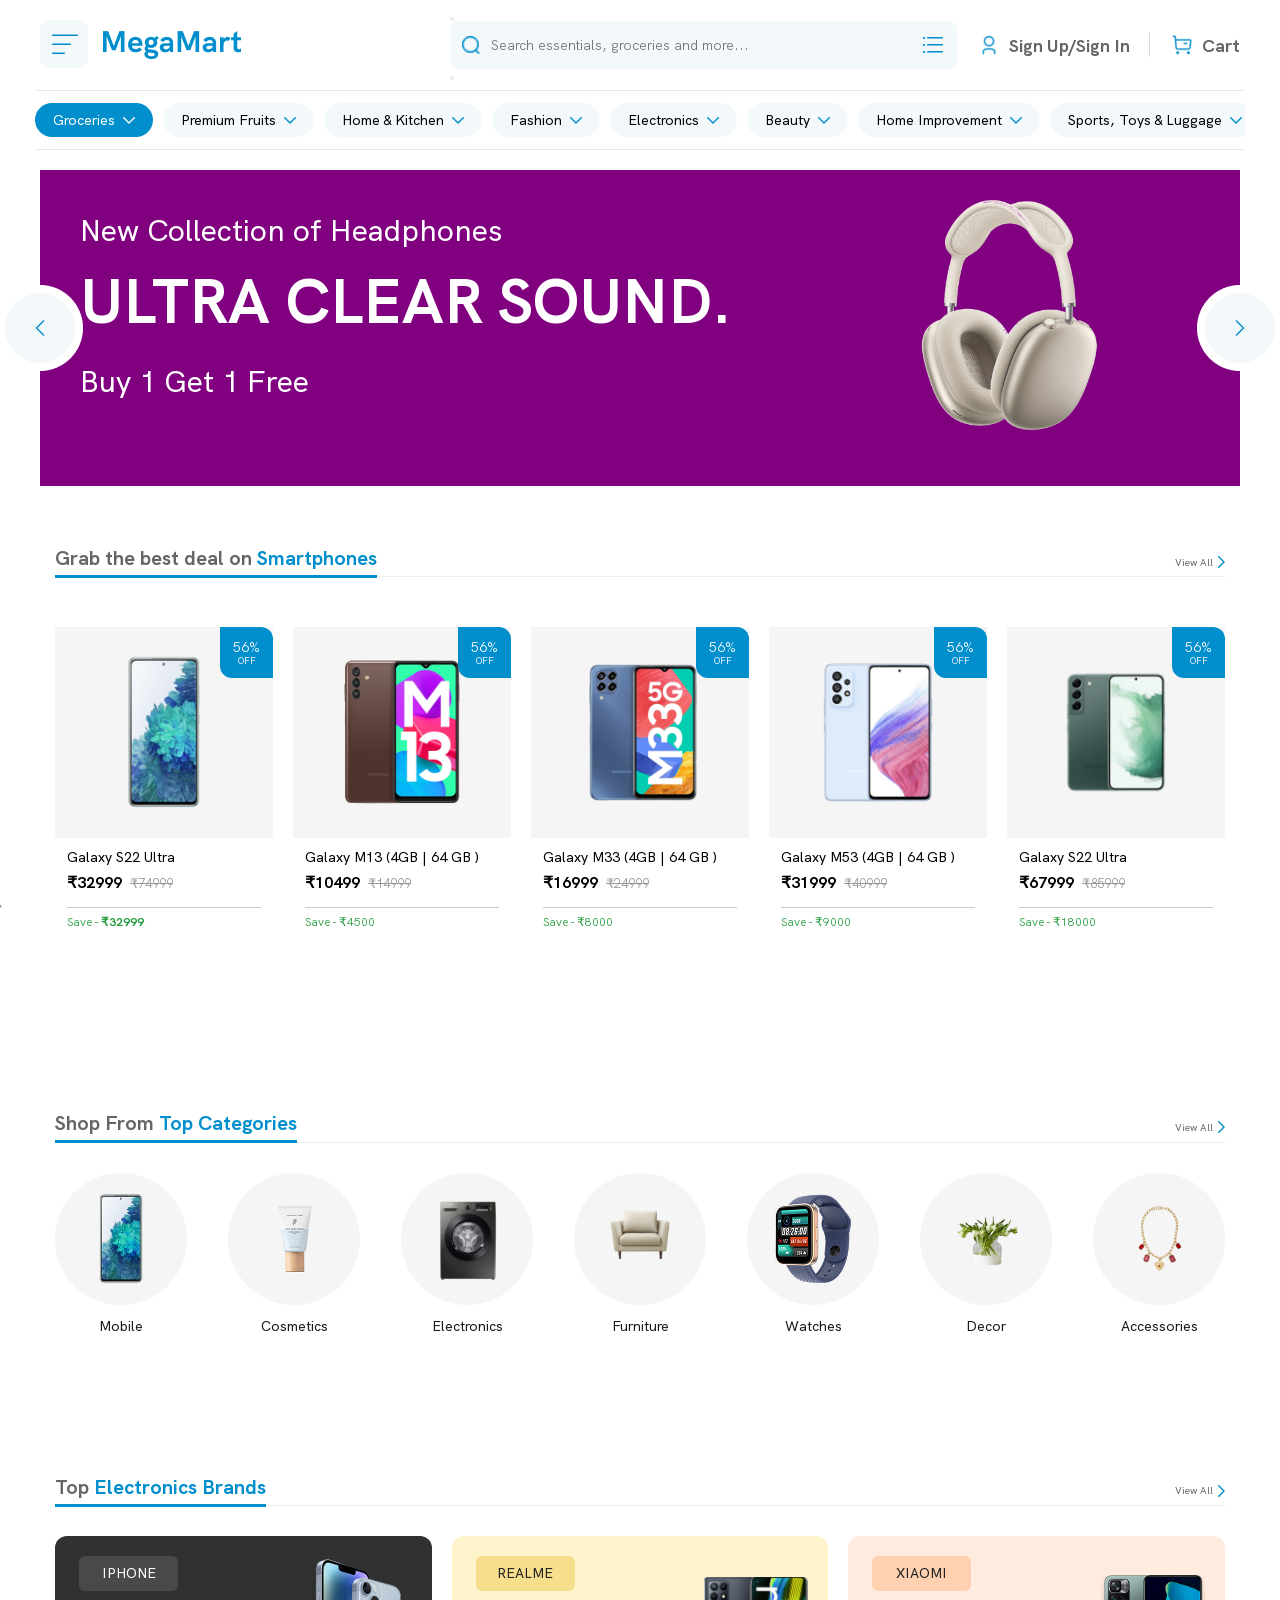
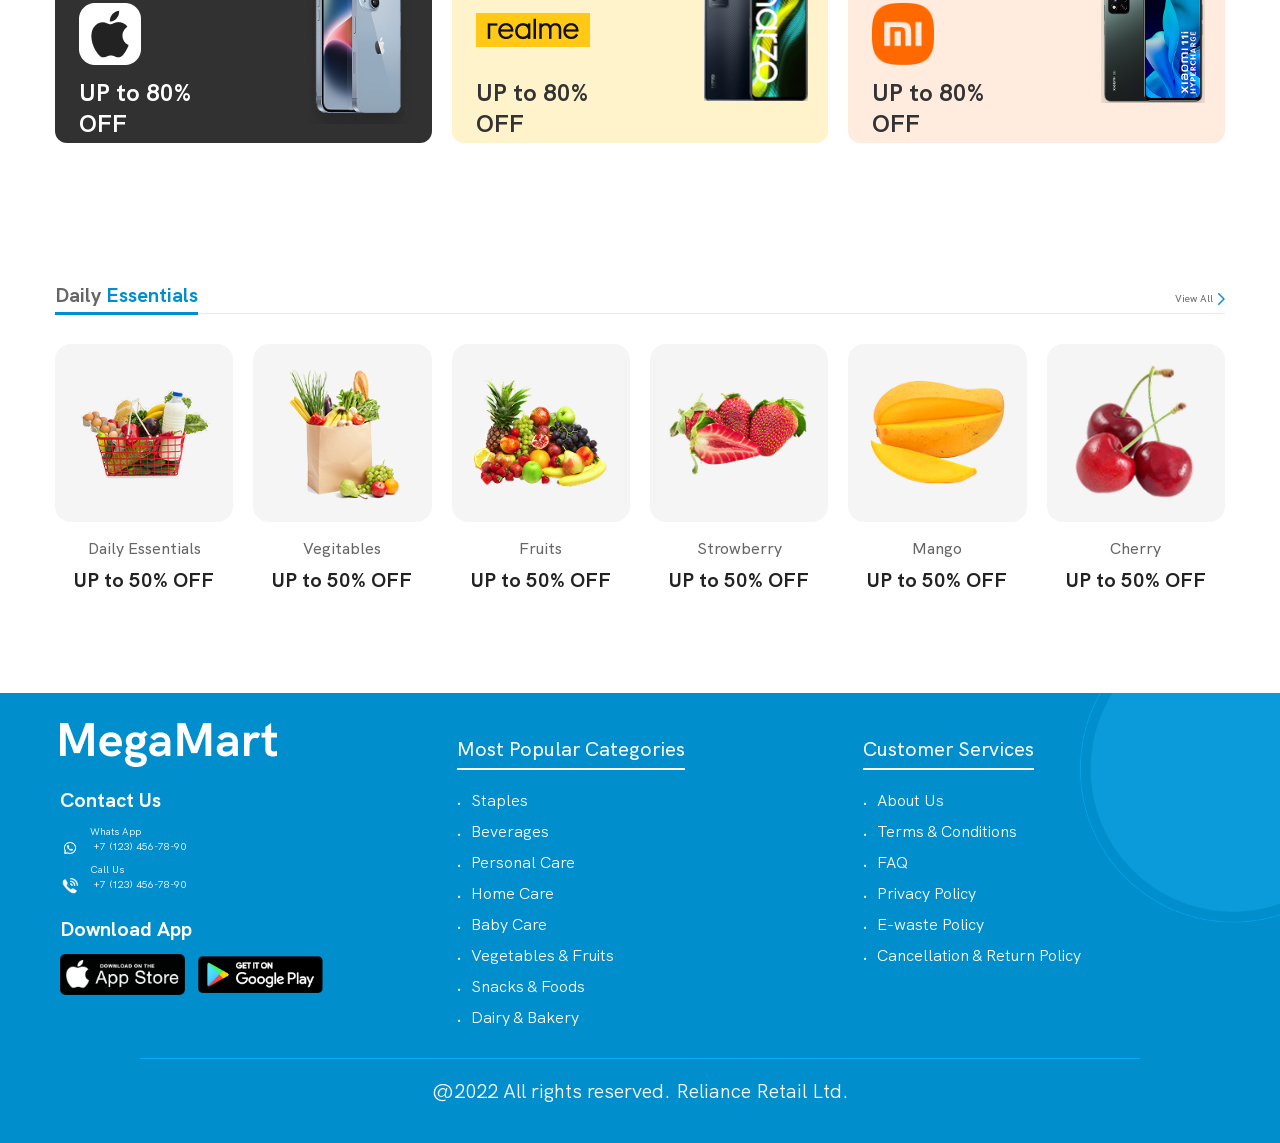
<file: index.html>
<!DOCTYPE html>
<html lang="ru">
<head>
    <meta charset="UTF-8">
    <meta name="viewport" content="width=device-width, initial-scale=1.0">
    <title>MegaMart</title>
      
    <link rel="stylesheet" href="styles/style.css">
    <link rel="stylesheet" href="styles/fonts.css">
    <link rel="stylesheet" href="styles/style_banner.css">
    <link rel="stylesheet" href="styles/style_product.css">
    <link rel="stylesheet" href="styles/style_footer.css">
    <link rel="stylesheet" href="styles/style_category.css">
    <link rel="stylesheet" href="styles/style_brands.css">
    <link rel="stylesheet" href="styles/style_essentials.css">
    <link rel="stylesheet" href="styles/style_modal_window.css">
</head>
<body id="top">
    <header class="header">
        <div class="header-inner">
            <div class="header-left">
                <button class="menu-btn">
                    <img src="images/Group.png" alt="Меню" class="icon-menu">
                </button>
                <img src="images/MegaMart.png" alt="MegaMart" class="logo">
            </div>
            <div class="right-block">
                <form class="search" action="/" method="get">
                    <button type="submit" class="search-btn">
                        <img src="images/Search.png" alt="Поиск" class="search-icon">
                    </button>
                    <input type="text" name="q" placeholder="Search essentials, groceries and more...">
                    <button type="button" class="list-btn">
                        <img src="images/list.png" alt="Список" class="list-icon">
                    </button>
                </form>
                <div class="user-links">
                    <a href="#" class="auth-btn">
                        <img src="images/ikona_SingUp.png" alt="Sign Up/Sign In" class="icon-user">
                        <span class="auth-text">Sign Up/Sign In</span>
                    </a>
                </div>
                <div class="cart">
                    <a href="#" class="cart-btn">
                        <img src="images/ikona_Cart.png" alt="Корзина" class="icon-cart">
                        <span class="cart-text">Cart</span>
                    </a>
                </div>
            </div>
        </div>
    </header>
    <main>
        <div class="category-menu-wrapper">
        <div class="category-menu-top-line"></div>
        <div class="category-menu-scroll">
            <div class="category-menu">
                <div class="menu-item active">
                    <span class="menu-text">Groceries</span>
                    <span class="menu-arrow">
                        <img src="images/s.png" alt="arrow" class="arrow-icon">
                    </span>
                </div>
                <a href="#top" class="menu-item" style="text-decoration: none; color: inherit; display: flex; align-items: center; justify-content: space-between;">
                    <span class="menu-text">Premium Fruits</span>
                    <span class="menu-arrow">
                        <img src="images/ss.png" alt="arrow" class="arrow-icon">
                    </span>
                </a>
                <a href="#top" class="menu-item" style="text-decoration: none; color: inherit; display: flex; align-items: center; justify-content: space-between;">
                    <span class="menu-text">Home & Kitchen</span>
                    <span class="menu-arrow">
                        <img src="images/ss.png" alt="arrow" class="arrow-icon">
                    </span>
                </a>

                <a href="#top" class="menu-item" style="text-decoration: none; color: inherit; display: flex; align-items: center; justify-content: space-between;">
                    <span class="menu-text">Fashion</span>
                    <span class="menu-arrow">
                        <img src="images/ss.png" alt="arrow" class="arrow-icon">
                    </span>
                </a>

                <a href="#top" class="menu-item" style="text-decoration: none; color: inherit; display: flex; align-items: center; justify-content: space-between;">
                    <span class="menu-text">Electronics</span>
                    <span class="menu-arrow">
                        <img src="images/ss.png" alt="arrow" class="arrow-icon">
                    </span>
                </a>

                <a href="#top" class="menu-item" style="text-decoration: none; color: inherit; display: flex; align-items: center; justify-content: space-between;">
                    <span class="menu-text">Beauty</span>
                    <span class="menu-arrow">
                        <img src="images/ss.png" alt="arrow" class="arrow-icon">
                    </span>
                </a>

                <a href="#top" class="menu-item" style="text-decoration: none; color: inherit; display: flex; align-items: center; justify-content: space-between;">
                    <span class="menu-text">Home Improvement</span>
                    <span class="menu-arrow">
                        <img src="images/ss.png" alt="arrow" class="arrow-icon">
                    </span>
                </a>

                <a href="#top" class="menu-item" style="text-decoration: none; color: inherit; display: flex; align-items: center; justify-content: space-between;">
                    <span class="menu-text">Sports, Toys & Luggage</span>
                    <span class="menu-arrow">
                        <img src="images/ss.png" alt="arrow" class="arrow-icon">
                    </span>
                </a>
            </div>
        </div>
        <div class="category-menu-line"></div>
        
    <!-- 2. Баннеры / реклама товаров -->
        <section class="banner-slider has-header-offset">
            <div class="slide active slide-1">
                <a href="#top" class="slide-content" style="text-decoration: none; color: inherit; display: flex;">
                    <div class="slide-text">
                        <h2>New Collection of Headphones</h2>
                        <p>ULTRA CLEAR SOUND.</p>
                        <p>Buy 1 Get 1 Free</p>
                    </div>
                    <div class="slide-image">
                        <img src="images/1111.png" alt="Изображение часов">
                    </div>
                </a>
            </div>

            <div class="slide slide-2">
               <a href="#top" class="slide-content" style="text-decoration: none; color: inherit; display: flex;">
                    <div class="slide-text">
                        <h2>Best Deal Online on smart watches</h2>
                        <p>SMART WEARABLE.</p>
                        <p>UP to 50% OFF</p>             
                    </div>
                    <div class="slide-image">
                        <img src="images/banner_1.png" alt="Изображение наушников">
                    </div>
                </a>
            </div>

            <button class="prev-btn">
                <img src="images/Group_21.png" alt="Предыдущий слайд">
            </button>
            <button class="next-btn">
                <img src="images/Group_22.png" alt="Следующий слайд">
            </button>
            <script src="js/slider.js"></script>
        </section>

            <!-- 3. Товары -->
        <section class="products-wrapper">
            <div class="products-header">
            <div class="header-title-wrapper">
                <h2>
                    Grab the best deal on 
                    <span class="highlight">Smartphones</span>
                </h2>
                <div class="title-underline"></div>
            </div>
            <a href="#" class="view-all-btn">
                View All <span class="arrow"><img src="images/r.png" alt="arrow"></span>
            </a>
        </div>
        <div class="full-width-line"></div>

        
            <div class="products-slider">
                <div class="products-slider__wrapper">
            
                    <div class="product-card">
                        <div class="card-media">
                            <div class="discount-badge">
                                <span class="percent">56%</span>
                                <span class="off-text">OFF</span>
                            </div>
                            <img src="images/image_3.svg" alt="Galaxy S22 Ultra" class="product-image">
                        </div>
                        <div class="card-info"> 
                            <a href="#top" class="product-title" style="text-decoration: none; color: inherit;">Galaxy S22 Ultra</a>
                            <div class="price-row">
                                <span class="current-price">₹32999</span>
                                <span class="old-price">₹74999</span>
                            </div>
                            <div class="divider"></div>
                            <div class="savings">Save - <span class="save-amount">₹32999</span></div>
                        </div>
                    </div>

            
                    <div class="product-card">
                        <div class="card-media">
                            <div class="discount-badge">
                                <span class="percent">56%</span>
                                <span class="off-text">OFF</span>
                            </div>
                            <img src="images/image_4.svg" alt="Galaxy M13 (4GB | 64 GB )" class="product-image">
                        </div>
                        <div class="card-info">
                            <a href="#top" class="product-title" style="text-decoration: none; color: inherit;">Galaxy M13 (4GB | 64 GB )</a>
                            <div class="price-row">
                                <span class="current-price">₹10499</span>
                                <span class="old-price">₹14999</span>
                            </div>
                            <div class="divider"></div>
                            <div class="savings">Save - ₹4500</div>
                        </div>
                    </div>

                
                    <div class="product-card">
                        <div class="card-media">
                            <div class="discount-badge">
                                <span class="percent">56%</span>
                                <span class="off-text">OFF</span>
                            </div>
                            <img src="images/image_5.svg" alt="Galaxy M33 (4GB | 64 GB )" class="product-image">
                        </div>
                        <div class="card-info">
                            <a href="#top" class="product-title" style="text-decoration: none; color: inherit;">Galaxy M33 (4GB | 64 GB )</a>
                            <div class="price-row">
                                <span class="current-price">₹16999</span>
                                <span class="old-price">₹24999</span>
                            </div>
                            <div class="divider"></div>
                            <div class="savings">Save - ₹8000</div>
                        </div>
                    </div>

            
                    <div class="product-card">
                        <div class="card-media">
                            <div class="discount-badge">
                                <span class="percent">56%</span>
                                <span class="off-text">OFF</span>
                            </div>
                            <img src="images/image_6.svg" alt="Galaxy M53 (4GB | 64 GB )" class="product-image">
                        </div>
                        <div class="card-info">
                            <a href="#top" class="product-title" style="text-decoration: none; color: inherit;">Galaxy M53 (4GB | 64 GB )</a>
                            <div class="price-row">
                                <span class="current-price">₹31999</span>
                                <span class="old-price">₹40999</span>
                            </div>
                            <div class="divider"></div>
                            <div class="savings">Save - ₹9000</div>
                        </div>
                    </div>

            
                    <div class="product-card">
                        <div class="card-media">
                            <div class="discount-badge">
                                <span class="percent">56%</span>
                                <span class="off-text">OFF</span>
                            </div>
                            <img src="images/image_7.svg" alt="Galaxy S22 Ultra" class="product-image">
                        </div>
                        <div class="card-info">
                            <a href="#top" class="product-title" style="text-decoration: none; color: inherit;">Galaxy S22 Ultra</a>
                            <div class="price-row">
                                <span class="current-price">₹67999</span>
                                <span class="old-price">₹85999</span>
                            </div>
                            <div class="divider"></div>
                            <div class="savings">Save - ₹18000</div>
                        </div>
                    </div>                   
                </div>
                <button class="slider-btn product_clider_prev-btn">❮</button>
                <button class="slider-btn product_clider_next-btn">❯</button>
            </div>
        </section>
    
        <script src="js/Product_card.js"></script>
        <!-- 4. Категории -->
        <section class="categories-wrapper">
            <div class="categories-header">
                <div class="header-title-wrapper">  
                    <h2>
                        Shop From 
                        <span class="highlight">Top Categories</span>
                    </h2>
                    <div class="title-underline"></div>
                </div>
                <a href="#" class="view-all-btn">
                    View All <span class="arrow"><img src="images/r.png" alt="arrow"></span>
                </a>
            </div>
            <div class="full-width-line"></div>

        
            <div class="categories-grid">
            
                <a href="#top" class="category-card" style="text-decoration: none; color: inherit; display: block;">
                    <div class="category-circle">
                        <img src="images/mobile.png" alt="Mobile" class="category-image">
                    </div>
                    <p class="category-name">Mobile</p>
                </a>
            
                <a href="#top" class="category-card" style="text-decoration: none; color: inherit; display: block;">
                    <div class="category-circle">
                        <img src="images/cosmetics.png" alt="Cosmetics" class="category-image">
                    </div>
                    <p class="category-name">Cosmetics</p>
                </a>

                <!-- Electronics -->
                <a href="#top" class="category-card" style="text-decoration: none; color: inherit; display: block;">
                    <div class="category-circle">
                        <img src="images/Electronics.png" alt="Electronics" class="category-image">
                    </div>
                    <p class="category-name">Electronics</p>
                </a>

                <!-- Furniture -->
                <a href="#top" class="category-card" style="text-decoration: none; color: inherit; display: block;">
                    <div class="category-circle">
                        <img src="images/Furniture.png" alt="Furniture" class="category-image">
                    </div>
                    <p class="category-name">Furniture</p>
                </a>

                <!-- Watches -->
                <a href="#top" class="category-card" style="text-decoration: none; color: inherit; display: block;">
                    <div class="category-circle">
                        <img src="images/watches.png" alt="Watches" class="category-image">
                    </div>
                    <p class="category-name">Watches</p>
                </a>

                <!-- Decor -->
                <a href="#top" class="category-card" style="text-decoration: none; color: inherit; display: block;">
                    <div class="category-circle">
                        <img src="images/Decor.png" alt="Decor" class="category-image">
                    </div>
                    <p class="category-name">Decor</p>
                </a>

                <!-- Accessories -->
                <a href="#top" class="category-card" style="text-decoration: none; color: inherit; display: block;">
                    <div class="category-circle">
                        <img src="images/Accessories.png" alt="Accessories" class="category-image">
                    </div>
                    <p class="category-name">Accessories</p>
                </a>
            </div>
        </section>    

        <section class="brands-wrapper">
            <div class="brands-header">
                <div class="header-title-wrapper">
                    <h2>
                        Top 
                        <span class="highlight">Electronics Brands</span>
                    </h2>
                </div>
                <a href="#" class="view-all-btn">
                    View All <span class="arrow"><img src="images/r.png" alt="arrow"></span>
                </a>
            </div>
            <div class="full-width-line"></div>

                <div class="brands-grid">
                    <!-- Баннер 1: IPHONE -->
                    <a href="#top" class="brand-card" data-brand="iphone" style="text-decoration: none; color: inherit; display: block;">
                        <div class="brand-card-inner">
                            <div class="brand-info">
                                <div class="brand-tag">IPHONE</div>
                                <img src="images/IPHONE_ICONA.png" alt="iPhone" class="brand-logo">
                                <p class="brand-offer">UP to 80% OFF</p>
                            </div>
                            <div class="brand-product">
                                <img src="images/IPHONE_BREND.png" alt="iPhone product" class="brand-product-img">
                            </div>
                        </div>
                    </a>

                    <a href="#top" class="brand-card" data-brand="realme" style="text-decoration: none; color: inherit; display: block;">
                        <div class="brand-card-inner">
                            <div class="brand-info">
                                <div class="brand-tag">REALME</div>
                                <img src="images/REALME_ICONA.png" alt="Realme" class="brand-logo">
                                <p class="brand-offer">UP to 80% OFF</p>
                            </div>
                            <div class="brand-product">
                                <img src="images/REALME_BREND.png" alt="Realme product" class="brand-product-img">
                            </div>
                        </div>
                    </a>

                    <!-- Баннер 3: XIAOMI -->
                    <a href="#top" class="brand-card" data-brand="xiaomi" style="text-decoration: none; color: inherit; display: block;">
                        <div class="brand-card-inner">
                            <div class="brand-info">
                                <div class="brand-tag">XIAOMI</div>
                                <img src="images/XIAOMI_ICONA.png" alt="Xiaomi" class="brand-logo">
                                <p class="brand-offer">UP to 80% OFF</p>
                            </div>
                            <div class="brand-product">
                                <img src="images/XIAOMI_BREND.png" alt="Xiaomi product" class="brand-product-img">
                            </div>
                        </div>
                    </a>
                </div>
        </section>
        <!-- 6. Daily Essentials -->
        <section class="essentials-wrapper">
            <div class="essentials-header">
                <div class="header-title-wrapper">
                    <h2>
                        Daily 
                        <span class="highlight">Essentials</span>
                    </h2>
                </div>
                <a href="#" class="view-all-btn">
                    View All <span class="arrow"><img src="images/r.png" alt="arrow"></span>
                </a>
            </div>
            <div class="full-width-line"></div>

            <div class="essentials-grid">
                <!-- Карточка 1 -->
                <a href="#top" class="essentials-card" style="text-decoration: none; color: inherit; display: block;">
                    <div class="essentials-square">
                        <img src="images/Daily_Essentials.png" alt="Daily Essentials" class="essentials-img">
                    </div>
                    <p class="essentials-title">Daily Essentials</p>
                    <p class="essentials-offer">UP to 50% OFF</p>
                </a>

                <!-- Карточка 2 -->
                <a href="#top" class="essentials-card" style="text-decoration: none; color: inherit; display: block;">
                    <div class="essentials-square">
                        <img src="images/Vegitables.png" alt="Vegitables" class="essentials-img">
                    </div>
                    <p class="essentials-title">Vegitables</p>
                    <p class="essentials-offer">UP to 50% OFF</p>
                </a>

                <!-- Карточка 3 -->
                <a href="#top" class="essentials-card" style="text-decoration: none; color: inherit; display: block;">
                    <div class="essentials-square">
                        <img src="images/Fruits.png" alt="Fruits" class="essentials-img">
                    </div>
                    <p class="essentials-title">Fruits</p>
                    <p class="essentials-offer">UP to 50% OFF</p>
                </a>

                <!-- Карточка 4 -->
                <a href="#top" class="essentials-card" style="text-decoration: none; color: inherit; display: block;">
                    <div class="essentials-square">
                        <img src="images/Strowberry.png" alt="Strowberry" class="essentials-img">
                    </div>
                    <p class="essentials-title">Strowberry</p>
                    <p class="essentials-offer">UP to 50% OFF</p>
                </a>

                <!-- Карточка 5 -->
                <a href="#top" class="essentials-card" style="text-decoration: none; color: inherit; display: block;">
                    <div class="essentials-square">
                        <img src="images/Mango.png" alt="Mango" class="essentials-img">
                    </div>
                    <p class="essentials-title">Mango</p>
                    <p class="essentials-offer">UP to 50% OFF</p>
                </a>

                <!-- Карточка 6 -->
                <a href="#top" class="essentials-card" style="text-decoration: none; color: inherit; display: block;">
                    <div class="essentials-square">
                        <img src="images/Cherry.png" alt="Cherry" class="essentials-img">
                    </div>
                    <p class="essentials-title">Cherry</p>
                    <p class="essentials-offer">UP to 50% OFF</p>
                </a>
            </div>
        </section>
    </main>
    
    <footer class="footer">
        <div class="footer-container">
            <div class="footer-column">
            <img src="images/MegaMart_f.png" alt="MegaMart" class="footer-logo">
            <p>Contact Us</p>
            <p class="contact-text">Whats App</p>
            <p><img src="images/ikona_WhatsApp.png" alt="WhatsApp"> +7 (123) 456-78-90</p>
            <p class="contact-text">Call Us</p>
            <p><img src="images/ikona_tel.png" alt="Телефон"> +7 (123) 456-78-90</p>
            <p>Download App</p>
            <p>
                <a href="#"><img src="images/ikona_AppStore.svg" alt="App Store"></a>
                <a href="#"><img src="images/ikona_GooglePlay.svg" alt="Google Play"></a>
            </p>
            </div>
            <div class="footer-column">
                <div class="title-wrapper"> 
                <h3>Most Popular Categories</h3>
                <hr class="title-underline">
                </div> 
            <ul>
                <li><a href="#top">Staples</a></li>
                <li><a href="#top">Beverages</a></li>
                <li><a href="#top">Personal Care</a></li>
                <li><a href="#top">Home Care</a></li>
                <li><a href="#top">Baby Care</a></li>
                <li><a href="#top">Vegetables & Fruits</a></li>
                <li><a href="#top">Snacks & Foods</a></li>
                <li><a href="#top">Dairy & Bakery</a></li>
            </ul>
            </div>
            <div class="footer-column">
                <div class="title-wrapper">
                <h3>Customer Services</h3>
                <hr class="title-underline">
                </div>      
            <ul>
                <li><a href="#top">About Us</a></li>
                <li><a href="#top">Terms & Conditions</a></li>
                <li><a href="#top">FAQ</a></li>
                <li><a href="#top">Privacy Policy</a></li>
                <li><a href="#top">E-waste Policy</a></li>
                <li><a href="#top">Cancellation & Return Policy</a></li>
            </ul>
            </div>
        </div>

        <div class="footer-bottom">
            <hr>
            <p>@2022 All rights reserved. Reliance Retail Ltd.</p>
        </div>
        <meta name="viewport" content="width=device-width, initial-scale=1.0">
    </footer>

    <div id="authModal" class="modal">
    <div class="modal-content">
        <span class="close-btn">&times;</span>
        <div class="form-container">
            
           
            <div id="loginForm" class="auth-form active">
                <form action="/" method="post">
                    <h3>Вход в личный кабинет</h3>
                    <input type="tel" name="phone" placeholder="Номер телефона" required>
                    <input type="password" name="password" placeholder="Пароль" required>
                    <button type="submit" class="submit-btn">Войти</button>
                    <p>Нет аккаунта? <a href="#" id="showRegister">Зарегистрироваться</a></p>
                </form>
            </div>
            
            
            <div id="registerForm" class="auth-form">
                <form action="/" method="post">
                    <h3>Регистрация</h3>
                    <input type="text" name="name" placeholder="Имя" required>
                    <input type="email" name="email" placeholder="Email" required>
                    <input type="password" name="password" placeholder="Пароль" required>
                    <input type="password" name="confirm_password" placeholder="Повторите пароль" required>
                    <button type="submit" class="submit-btn">Зарегистрироваться</button>
                    <p>Уже есть аккаунт? <a href="#" id="showLogin">Войти</a></p>
                </form>
            </div>
            
        </div>
    </div>
</div>
    <script src="js/modal.js"></script>
</body>


</html>
</file>
<file: styles/style.css>
html {
    font-size: 62.5%; 
}
* {
    margin: 0;
    padding: 0;
    box-sizing: border-box;
}

.header {
    background-color: #ffffff;
    color: #008ECC;
    width: 100%;
    position: fixed;
    top: 0;
    left: 0;
    z-index: 100;
    height: 9rem;
    padding: 0 2rem;
    box-sizing: border-box;
}

.header-inner {
    display: flex;
    justify-content: space-between;
    align-items: center;
    max-width: 120rem;
    margin: 0 auto;
    width: 100%;
    height: 100%;
}

.header-left {
    display: flex;
    align-items: center;
    gap: 1.5rem;
}

.menu-btn {
    background: none;
    border: none;
    cursor: pointer;
    padding: 0;
}
.icon-menu {
    width: 4.8rem;
    height: 4.8rem;
}

.header-inner .logo {
    width: 138px;       
    height: 28px;      
    display: block;
    object-fit: contain;
}

.right-block {
    display: flex;
    align-items: center;
    gap: 2rem;
    position: relative;
}

.search {
    position: relative;
    width: 50.7rem;
}
.search-icon {
    position: absolute;
    left: 1.2rem;
    top: 50%;
    transform: translateY(-50%);
    width: 1.8rem;
    height: 1.8rem;
    pointer-events: none;
}
.list-icon {
    position: absolute;
    right: 1.2rem;
    top: 50%;
    transform: translateY(-50%);
    width: 2.4rem;
    height: 2.4rem;
    cursor: pointer;
}
.search input {
    width: 100%;
    height: 4.8rem;
    padding: 1rem 4rem;
    border-radius: 0.8rem;
    background-color: #F3F9FB;
    border: 1px solid #F3F9FB;
    color: #333;
    outline: none;
    font-family: 'HK Grotesk', sans-serif;
    font-size: 1.4rem;
}

.header .user-links a,
.header .cart a {
    display: flex;
    align-items: center;
    gap: 0.8rem;
    text-decoration: none;
    color: #666666;
    font-family: 'HK Grotesk', sans-serif;
    font-size: 1.8rem;
    font-weight: 700;
    background-color: transparent;
    border-radius: 0.6rem;
    padding: 0;
    width: auto;
    height: auto;
}

.header .icon-user,
.header .icon-cart {
    width: 2.4rem;
    height: 2.4rem;
}

.right-block .user-links {
    position: relative;
    padding-right: 1rem;
}
.right-block .user-links::after {
    content: "";
    position: absolute;
    right: -1rem;
    top: 50%;
    transform: translateY(-50%);
    width: 0.1rem;
    height: 2.4rem;
    background-color: #D9D9D9;
}
.right-block .cart {
    padding-left: 1rem;
}

.header .user-links a:hover,
.header .cart a:hover {
    background-color: #e0f7ff;
    color: #0288d1;
}

.has-header-offset {
    padding-top: calc(9rem + 2rem);
}

.category-menu-wrapper {
    max-width: 125rem;
    margin: 0 auto;
    padding: 0 2rem;
    box-sizing: border-box;
    margin-top: 9rem;
    width: 100%;
}

.category-menu-top-line {
    width: 100%;
    height: 0.1rem;
    background-color: #e8e8e8;
    margin-bottom: 1.2rem;
}

.category-menu-scroll {
    overflow-x: auto;
    overflow-y: hidden;
    white-space: nowrap;
    scrollbar-width: thin;
    -webkit-overflow-scrolling: touch;
    width: 100%;
}

.category-menu-scroll::-webkit-scrollbar {
    height: 0.4rem;
    display: none;
}
.category-menu-scroll::-webkit-scrollbar-track {
    background: #f1f1f1;
    border-radius: 1rem;
}
.category-menu-scroll::-webkit-scrollbar-thumb {
    background: #008ECC;
    border-radius: 1rem;
}

.category-menu {
    display: inline-flex;
    gap: 10px;
    align-items: center;
    flex-wrap: nowrap;
    padding-right: 0.5rem; 
}
    
.menu-item {
    display: inline-flex;
    align-items: center;
    gap: 0.8rem;
    padding: 0.8rem 1.8rem;
    background-color: #F3F9FB;
    border-radius: 3rem;
    font-family: 'HK Grotesk', sans-serif;
    font-size: 1.4rem;
    font-weight: 500;
    color: #222222;
    cursor: pointer;
    transition: background-color 0.2s ease, color 0.2s ease, transform 0.2s ease;
    white-space: nowrap;
}
.menu-item.active {
    background-color: #008ECC;
    color: white;
}
.menu-arrow {
    font-size: 1rem;
    color: #008ECC;
    transition: transform 0.2s;
}
.menu-item.active .menu-arrow {
    color: white;
}
.menu-item:hover {
    transform: translateY(-0.2rem);
    box-shadow: 0 0.4rem 1rem rgba(0,0,0,0.05);
}

.category-menu-line {
    width: 100%;
    height: 0.1rem;
    background-color: #e8e8e8;
    margin-top: 1.2rem;
}

@media (max-width: 1024px) {
    .search {
        width: 35rem;
    }
    .header .user-links a,
    .header .cart a {
        font-size: 1.6rem;
    }
    .right-block {
        gap: 1.5rem;
    }
    .category-menu-wrapper {
        padding: 0 1.5rem;
        margin-top: 9rem;
    }
    .menu-item {
        padding: 0.8rem 1.8rem;
        font-size: 1.4rem;
    }
}

@media (max-width: 768px) {
    .header {
        padding: 0 1.5rem;
        height: 9rem;
    }
    .header-inner {
        flex-wrap: nowrap;
        gap: 1rem;
    }
    .header-left {
        flex-shrink: 0;
    }
    .right-block {
        flex-wrap: nowrap;
        justify-content: flex-end;
        gap: 1rem;
        min-width: 0;
    }
    .search {
        width: 28rem;
        flex-shrink: 1;
    }
    .search input {
        font-size: 1.2rem;
        height: 4rem;
    }
    .header .user-links a,
    .header .cart a {
        font-size: 1.4rem;
        gap: 0.5rem;
    }
    .icon-user, .icon-cart {
        width: 2rem;
        height: 2rem;
    }
    .user-links::after {
        right: -0.8rem;
    }
    .category-menu-wrapper {
        margin-top: 9rem;
        padding: 0 1.5rem;
    }
    .menu-item {
        padding: 0.6rem 1.4rem;
        font-size: 1.3rem;
    }
    .menu-arrow {
        font-size: 0.9rem;
    }
}

@media (max-width: 576px) {
    .search {
        width: 20rem;
    }
    .right-block {
        gap: 0.5rem;
    }
    .header .user-links a span,
    .header .cart a span {
        display: none;
    }
    .user-links, .cart {
        padding: 0;
    }
    .user-links::after {
        right: -0.5rem;
    }
    .right-block .cart {
        padding-left: 0.5rem;
    }
    .menu-item {
        padding: 0.5rem 1.2rem;
        font-size: 1.2rem;
    }
    .menu-arrow {
        font-size: 0.8rem;
    }
    .list-icon {
        display: none;
    }
    .search input {
        padding-right: 1rem;  
    }   
}
</file>
<file: styles/fonts.css>
@font-face {
    font-family: 'HK Grotesk';
    src: url('../fonts/HKGrotesk-Regular.woff2') format('woff2');
    font-weight: normal;
    font-style: normal;
    font-display: swap;
}

@font-face {
    font-family: 'HK Grotesk';
    src: url('../fonts/HKGrotesk-Bold.woff2') format('woff2');
    font-weight: 700;
    font-style: normal;
    font-display: swap;
}

@font-face {
    font-family: 'HK Grotesk';
    src: url('../fonts/HKGrotesk-Medium.woff2') format('woff2');
    font-weight: 500;
    font-style: normal;
    font-display: swap;
}
</file>
<file: styles/style_banner.css>
.banners {
    display: flex;
    gap: 20px;
    padding: 20px;
    background-color: #f0f0f0;
}

.banners .banner {
    flex: 1;
    background-color: #e0e0e0;
    padding: 30px;
    text-align: center;
    border-radius: 10px;
}

.banner-slider {
    position: relative;
    width: 100%;
    max-width: 1200px;
    margin: 20px auto;
    overflow: visible;        
    border-radius: 10px;
    height: 316px;
}

.banner-slider .slide {
    position: absolute;
    top: 0;
    left: 0;
    width: 100%;
    height: 100%;
    opacity: 0;
    transition: opacity 0.8s ease-in-out;
    display: flex;
    align-items: center;
    padding: 0 40px;
    box-sizing: border-box;
}

.banner-slider .slide.active {
    opacity: 1;
    z-index: 2;
}

.banner-slider .slide .slide-content {
    width: 100%;
    height: 100%;
    display: flex;
    align-items: center;
}

.banner-slider .slide .slide-text {
    flex: 2;
    color: white;
    padding-right: 40px;
    font-family: 'HK Grotesk', sans-serif;
    display: flex;
    flex-direction: column;
    margin-top: -45px;
}

.banner-slider .slide .slide-text h2 {
    font-size: 30px;
    font-weight: 500;
}

.banner-slider .slide .slide-text p:nth-child(2) {
    font-size: 63px;
    font-weight: 700;
    margin-bottom: 0;
}

.banner-slider .slide .slide-text p:nth-child(3) {
    font-size: 30px;
    font-weight: 500;
    
}

.banner-slider .slide .slide-text h2 + p {
    margin-top: 10px;
}

.banner-slider .slide .slide-text p:nth-child(3) {
    margin-top: 20px;
}

.banner-slider .slide .slide-image {
    flex: 1;
    justify-content: flex-end;
    align-items: flex-end;
}

.banner-slider .slide .slide-image img {
    max-width: 100%;
    max-height: 85%;
    object-fit: contain;
}

.banner-slider .prev-btn,
.banner-slider .next-btn {
    position: absolute;
    top: 50%;
    transform: translateY(-50%);
    background: transparent;
    border: none;
    cursor: pointer;
    z-index: 10;
    width: 86px;
    height: 86px;
    padding: 0;
    transition: transform 0.2s ease;
}

.banner-slider .prev-btn {
    left: -43px;
}
.banner-slider .next-btn {
    right: -43px;
}

.banner-slider .prev-btn img,
.banner-slider .next-btn img {
    width: 100%;
    height: 100%;
    display: block;
    pointer-events: none;
}

.banner-slider .prev-btn:hover,
.banner-slider .next-btn:hover {
    transform: translateY(-50%) scale(1.05);
}

.slide-1 {
    background-color: #800080;
}
.slide-2 {
    background-color: #212844;
}


@media (max-width: 1024px) {
    .banner-slider {
        height: 280px;
    }
    .banner-slider .slide .slide-text h2 {
        font-size: 2.4rem;
    }
    .banner-slider .slide .slide-text p:nth-child(2) {
        font-size: 5rem;
    }
    .banner-slider .slide .slide-text p:nth-child(3) {
        font-size: 2.4rem;
    }
}

@media (max-width: 768px) {
    .banner-slider {
        height: auto;
        min-height: 240px;
    }
    .banner-slider .slide {
        position: absolute;
        display: flex;
        align-items: center;
        justify-content: center;
        padding: 0 20px;
    }
    .banner-slider .slide .slide-content {
        flex-direction: column;
        text-align: center;
        justify-content: center;
    }
    .banner-slider .slide .slide-text {
        padding-right: 0;
        margin-top: 0;
        margin-bottom: 1rem;
        align-items: center;
    }
    .banner-slider .slide .slide-text h2 {
        font-size: 1.6rem;
    }
    .banner-slider .slide .slide-text p:nth-child(2) {
        font-size: 2.8rem;
    }
    .banner-slider .slide .slide-text p:nth-child(3) {
        font-size: 1.6rem;
        margin-top: 0.5rem;
    }
    .banner-slider .slide .slide-text h2 + p {
        margin-top: 0;
    }
    .banner-slider .slide .slide-image {
        flex: none;
        width: 60%;
        max-width: 180px;
        margin: 0 auto;
    }
   
    .banner-slider .prev-btn,
    .banner-slider .next-btn {
        width: 60px;
        height: 60px;
    }
    .banner-slider .prev-btn {
        left: -30px;
    }
    .banner-slider .next-btn {
        right: -30px;
    }
}

@media (max-width: 480px) {
    .banner-slider .slide {
        padding: 0 15px;
    }
    .banner-slider .slide .slide-text h2 {
        font-size: 1.4rem;
    }
    .banner-slider .slide .slide-text p:nth-child(2) {
        font-size: 2.2rem;
    }
    .banner-slider .slide .slide-text p:nth-child(3) {
        font-size: 1.4rem;
    }
    .banner-slider .slide .slide-image {
        width: 80%;
        max-width: 140px;
    }
    
    .banner-slider .prev-btn,
    .banner-slider .next-btn {
        width: 48px;
        height: 48px;
    }
    .banner-slider .prev-btn {
        left: -24px;
    }
    .banner-slider .next-btn {
        right: -24px;
    }
}
</file>
<file: styles/style_product.css>
.products-wrapper {
    padding: 40px 20px;
    background-color: #ffffff;
    margin-bottom: 60px;
}

.products-header {
    display: flex;
    justify-content: space-between;
    align-items: flex-end;
    margin-bottom: 0;
    position: relative;
}

.header-title-wrapper {
    position: relative;
    flex: 1;
}

.products-header h2 {
    margin: 0;
    font-size: 2rem;
    font-weight: 600;
    font-family: 'HK Grotesk', sans-serif;
    color: #666;
    line-height: 1.2;
    display: inline-block;  
    position: relative; 
}

.products-header h2::after {
    content: '';
    position: absolute;
    bottom: -8px;
    left: 0;
    width: 100%;
    height: 3px;
    background-color: #008ECC;
}

.products-header h2 .highlight {
    color: #008ECC;
}

.title-underline {
    position: absolute;
    bottom: -8px;
    left: 0;
    width: 100%;
    height: 3px;               
    background-color: #008ECC; 
    max-width: fit-content;  /
}


.full-width-line {
    width: 100%;
    height: 1px;
    background-color: #EDEDED;
    margin-top: 6px;
    margin-bottom: 30px;
}

.view-all-btn {
    font-family: 'HK Grotesk', sans-serif;
    font-size: 1rem;
    font-weight: 500;
    color: #666; 
    text-decoration: none;
    display: inline-flex;
    align-items: center;
    gap: 5px;
    transition: color 0.3s ease;
    white-space: nowrap;
    margin-left: 20px;
}

.view-all-btn .arrow {
    color: #008ECC;
    font-size: 1.2rem;
    font-weight: normal;
    transition: transform 0.2s;
    position: relative;
    top: 2px; 
}

.view-all-btn:hover {
    color: #333;
}

.view-all-btn:hover .arrow {
    transform: translateX(3px);
}


.products-slider {
    position: relative;
    overflow: visible;         
    max-width: 1200px;       
    margin: 0 auto;           
    padding: 20px 0; 
}

.products-slider__wrapper {
    display: grid;                         
    grid-template-columns: repeat(5, 1fr); 
    gap: 20px;                             
    transition: none;
}
.view-all-btn .arrow 

.product-card {
    flex: 0 0 227px;
    background: #fff;
    border-radius: 10px;
    box-shadow: 0 4px 12px rgba(0,0,0,0.1);
    padding: 0;
    margin-right: 20px;
    overflow: hidden;
    height: 295px;
    display: flex;
    flex-direction: column;
    font-family: 'HK Grotesk', sans-serif;
    border: 2px solid transparent;
    
}
.product-card:hover {
    transform: scale(1.02);
    box-shadow: 0 0 16px #008ECC;
    background-color: #e8e8e8;
}


.product-card:last-child {
    margin-right: 0;
}

.card-media {
    position: relative;
    background-color: #f5f5f5;
    height: 65%;
    display: flex;
    align-items: center;
    justify-content: center;
    overflow: hidden;
}

.product-image {
    max-width: 85%;
    max-height: 85%;
    object-fit: contain;
    border-radius: 0;
    margin-bottom: 0;
}

.discount-badge {
    position: absolute;
    top: 0;
    right: 0;
    width: 53px;
    height: 51px;
    background-color: #008ECC;
    color: white;
    display: flex;
    flex-direction: column;
    align-items: center;
    justify-content: center;
    text-align: center;
    line-height: 1.2;
    border-top-right-radius: 12px;
    border-bottom-left-radius: 12px;
    font-family: 'HK Grotesk', sans-serif;
    font-weight: normal;
}

.discount-badge .percent {
    font-size: 14px;
    font-weight: normal;
}

.discount-badge .off-text {
    font-size: 9px;
    font-weight: normal;
    text-transform: uppercase;
}


.card-info {
    padding: 10px 12px 12px;
    flex: 1;
    display: flex;
    flex-direction: column;
    justify-content: space-between;
}

.product-title {
    margin: 0 0 6px 0;
    font-size: 14px;
    font-weight: 500;
    color: #1a1a1a;
    white-space: nowrap;
    overflow: hidden;
    text-overflow: ellipsis;
    font-family: 'HK Grotesk', sans-serif;
}

.price-row {
    display: flex;
    align-items: baseline;
    gap: 8px;
    margin-bottom: 8px;
}

.current-price {
    font-size: 16px;
    font-weight: 600;
    color: #000000;
    font-family: 'HK Grotesk', sans-serif;
}

.old-price {
    font-size: 13px;
    font-weight: normal;
    color: #999;
    text-decoration: line-through;
    font-family: 'HK Grotesk', sans-serif;
}

.divider {
    height: 1px;
    background-color: #ccc;
    width: 100%;
    max-width: 201px;
    margin: 6px 0 6px 0;
}

.savings {
    font-size: 12px;
    font-weight: normal;
    color: #249B3E;
    margin-bottom: 8px;
    font-family: 'HK Grotesk', sans-serif;
}

.savings .save-amount {
    font-weight: 700; 
}


.add-to-cart-btn {
    display: none;
}


.products-slider .slider-btn {
    position: absolute;
    top: 50%;
    transform: translateY(-50%);
    width: 40px;
    height: 40px;
    background-color: rgba(255, 255, 255, 0.9);
    color: #333;
    border-radius: 50%;
    cursor: pointer;
    font-size: 1.5rem;
    z-index: 10;
    display: flex;
    align-items: center;
    justify-content: center;
    border: none;
    box-shadow: 0 2px 5px rgba(0,0,0,0.2);
    transition: background-color 0.3s ease, color 0.3s ease, transform 0.3s ease, box-shadow 0.3s ease;
    font-family: 'HK Grotesk', sans-serif;
}

.products-slider .slider-btn:hover {
    background-color: rgba(255, 255, 255, 1);
    box-shadow: 0 4px 8px rgba(0,0,0,0.2);
}

.products-slider .product_clider_prev-btn {
    left: 20px;
}

.products-slider .product_clider_next-btn {
    right: 20px;
}

@media (max-width: 1024px) {
    .search {
        width: 35rem;
    }
    .header .user-links a,
    .header .cart a {
        font-size: 1.6rem;
    }
    .right-block {
        gap: 1.5rem;
    }
    .category-menu-wrapper {
        padding: 0 1.5rem;
        margin-top: 9rem;
    }
    .menu-item {
        padding: 0.8rem 1.8rem;
        font-size: 1.4rem;
    }
}

@media (max-width: 768px) {
    .header {
        padding: 0 1.5rem;
        height: 9rem;
    }
    .header-inner {
        flex-wrap: nowrap;
        gap: 1rem;
    }
    .header-left {
        flex-shrink: 0;
    }
    .right-block {
        flex-wrap: nowrap;
        justify-content: flex-end;
        gap: 1rem;
        min-width: 0;
    }
    .search {
        width: 28rem;
        flex-shrink: 1;
    }
    .search input {
        font-size: 1.2rem;
        height: 4rem;
    }
    .header .user-links a,
    .header .cart a {
        font-size: 1.4rem;
        gap: 0.5rem;
    }
    .icon-user, .icon-cart {
        width: 2rem;
        height: 2rem;
    }
    .user-links::after {
        right: -0.8rem;
    }
    .category-menu-wrapper {
        margin-top: 9rem;
        padding: 0 1.5rem;
    }
    .menu-item {
        padding: 0.6rem 1.4rem;
        font-size: 1.3rem;
    }
    .menu-arrow {
        font-size: 0.9rem;
    }
    .products-slider__wrapper {
        grid-template-columns: repeat(auto-fill, minmax(227px, 1fr));
        overflow-x: auto;  
    }
}

@media (max-width: 576px) {
    .search {
        width: 20rem;
    }
    .right-block {
        gap: 0.5rem;
    }
    .header .user-links a span,
    .header .cart a span {
        display: none;
    }
    .user-links, .cart {
        padding: 0;
    }
    .user-links::after {
        right: -0.5rem;
    }
    .right-block .cart {
        padding-left: 0.5rem;
    }
    .menu-item {
        padding: 0.5rem 1.2rem;
        font-size: 1.2rem;
    }
    .menu-arrow {
        font-size: 0.8rem;
    }
}

@media (min-width: 769px) {
    .category-menu-scroll {
        scrollbar-width: none;          
        -ms-overflow-style: none;       
    }
    .category-menu-scroll::-webkit-scrollbar {
        display: none;                 
    }
}
</file>
<file: styles/style_footer.css>
.footer {
    background-color: #008ECC;
    background-image: url('../images/Group201.png');
    background-repeat: no-repeat;
    background-position: top right;
    background-size: 200px;   
    color: white;
    padding: 30px 0;
    font-family: 'HK Grotesk', sans-serif;
}

.footer-container {
    display: flex;
    justify-content: space-around;
    max-width: 1200px;
    margin: 0 auto;
}

.footer-column {
    flex: 1;
    margin: 0 20px;
}
.footer-column:first-child {
    margin-left: 20px;
}
.footer-column:last-child {
    margin-left:  30px;
    margin-right: 20px;
}

.footer-column h3 {
    margin: 0;
    font-size: 20px;
    line-height: 1.4;
    font-weight: 500;
}

.footer-column > p:first-of-type,
.footer-column > p:nth-of-type(6) {
    font-weight: 600;
    font-size: 20px;
    margin-top: 20px;
    margin-bottom: 12px;
}

.section-title {
    font-weight: 600;
    font-size: 20px;
    margin-top: 20px;
    margin-bottom: 12px;
}

.title-wrapper {
    display: inline-block;
    border-bottom: 2px solid white;
    padding-bottom: 5px;
    margin-top: 12px;
    margin-bottom: 20px;
}

.footer-column ul {
    list-style: none;
    padding: 0;
}
.footer-column ul li {
    margin-bottom: 10px;
}
.footer-column ul li::before {
    content: "•";
    margin-right: 10px;
    color: white;
}
.footer-column ul li a {
    color: inherit;
    text-decoration: none;
    font-size: 16px;
}
.footer-column ul li a:hover {
    text-decoration: underline;
}

.footer-bottom {
    text-align: center;
    margin-top: 20px;
}
.footer-bottom hr {
    border: none;
    height: 1px;
    background-color: #05ABF3;
    margin: 20px auto;
    width: 100%;
    max-width: 1000px;
}
.footer-bottom p {
    margin: 10px 0;
    font-size: 20px;    
    line-height: 1.2;
}

.footer p img {
    width: 20px;
    height: 20px;
    margin-right: 10px;
    vertical-align: middle;
}
.footer p a img {
    width: 125px;
    height: auto;
    margin: 0 10px 0 0;
}

.contact-text {
    margin-left: 30px;
    margin-top: 5px;
}

.footer-logo {
    width: 100%;
    max-width: 217px;
    height: auto;
    display: block;
    margin-bottom: 15px;
}
@media (max-width: 1024px) {
    .footer-container {
        flex-wrap: wrap;
        gap: 30px;
    }
    .footer-column {
        flex: 1 1 45%;
        margin: 0;
    }
    .footer-column:last-child {
        margin-left: 0;   
        margin-right: 0;
    }
    .footer-column:first-child {
        margin-left: 0;
    }
}


@media (max-width: 768px) {
    .footer-container {
        flex-direction: column;
        align-items: center;
        text-align: center;
        gap: 20px;
    }
    .footer-column {
        margin: 0;
        width: 100%;
        max-width: 400px;
        text-align: center;
    }
    .footer-column:last-child,
    .footer-column:first-child {
        margin-left: 0;
        margin-right: 0;
    }
    
    .footer-column ul {
        display: inline-block;
        text-align: left;
    }
   
    .footer p img {
        vertical-align: middle;
    }
    .contact-text {
        margin-left: 0;
    }
    
    .footer-logo {
        margin-left: auto;
        margin-right: auto;
    }
    
    .title-wrapper {
        display: block;
        text-align: center;
        border-bottom: 2px solid white;
        width: fit-content;
        margin-left: auto;
        margin-right: auto;
    }
  
    .footer-column:last-child {
        margin-left: 0;
    }
   
    .footer-column > p:first-of-type,
    .footer-column > p:nth-of-type(6) {
        text-align: center;
    }
}


@media (max-width: 480px) {
    .footer-column {
        max-width: 100%;
        padding: 0 15px;
    }
    .footer-column h3 {
        font-size: 18px;
    }
    .footer-column ul li a {
        font-size: 14px;
    }
    .footer-bottom p {
        font-size: 16px;
    }
    .footer p img {
        width: 18px;
        height: 18px;
    }
    
}
</file>
<file: styles/style_category.css>
.categories-wrapper {
    padding: 40px 20px;
    background-color: #ffffff;
    margin-bottom: 60px;
}

.categories-header {
    display: flex;
    justify-content: space-between;
    align-items: flex-end;
    margin-bottom: 0;
    position: relative;
}

.header-title-wrapper {
    position: relative;
    flex: 1;
}

.categories-header h2 {
    margin: 0;
    font-size: 2rem;
    font-weight: 600;
    font-family: 'HK Grotesk', sans-serif;
    color: #666;
    line-height: 1.2;
    display: inline-block;   
    position: relative;
}

.categories-header h2::after {
    content: '';
    position: absolute;
    bottom: -8px;
    left: 0;
    width: 100%;
    height: 3px;
    background-color: #008ECC;
}

.categories-header h2 .highlight {
    color: #008ECC;
}

.categories-header .view-all-btn {
    font-family: 'HK Grotesk', sans-serif;
    font-size: 1rem;
    font-weight: 500;
    color: #666;
    text-decoration: none;
    display: inline-flex;
    align-items: center;
    gap: 5px;
    transition: color 0.3s ease;
    white-space: nowrap;
    margin-left: 20px;
}

.categories-header .view-all-btn .arrow {
    color: #008ECC;
    font-size: 1.2rem;
    font-weight: normal;
    transition: transform 0.2s;
}

.categories-header .view-all-btn:hover {
    color: #333;
}

.categories-header .view-all-btn:hover .arrow {
    transform: translateX(3px);
}

.categories-wrapper .full-width-line {
    width: 100%;
    height: 1px;
    background-color: #EDEDED;
    margin-top: 6.5px;
    margin-bottom: 30px;
}

.categories-grid {
    display: flex;
    justify-content: space-between;
    flex-wrap: wrap;
    gap: 20px;
    max-width: 1200px;
    margin: 0 auto;
}

.category-card {
    flex: 0 0 auto;
    width: 132px;
    text-align: center;
    font-family: 'HK Grotesk', sans-serif;
}

.category-circle {
    width: 132px;
    height: 132px;
    background-color: #F5F5F5;
    border-radius: 50%;
    display: flex;
    align-items: center;
    justify-content: center;
    margin-bottom: 12px;
    transition: transform 0.2s, box-shadow 0.2s;
}

.category-image {
    max-width: 70%;
    max-height: 70%;
    object-fit: contain;
}

.category-name {
    margin: 0;
    font-size: 14px;
    font-weight: 500;
    color: #1a1a1a;
}

.category-card:hover .category-circle {
    transform: scale(1.02);
  box-shadow: 0 0 16px #008ECC;
  background-color: #e8e8e8;
}

.category-card:hover .category-name {
    color: #008ECC;
}
.product-card:hover {
  box-shadow: 0 0 16px #008ECC;
}


/* АДАПТИВНОСТЬ */
@media (max-width: 1200px) {
    .categories-grid {
        justify-content: center;
    }
}

@media (max-width: 992px) {
    .categories-header h2 {
        font-size: 1.5rem;
    }
    .category-card {
        width: 120px;
    }
    .category-circle {
        width: 120px;
        height: 120px;
    }
}

@media (max-width: 768px) {
    .categories-wrapper {
        padding: 30px 15px;
    }
    .categories-header {
        flex-direction: column;
        align-items: flex-start;
        gap: 15px;
    }
    .categories-header .view-all-btn {
        margin-left: 0;
    }
    .category-card {
        width: 100px;
    }
    .category-circle {
        width: 100px;
        height: 100px;
    }
    .category-name {
        font-size: 12px;
    }
}

@media (max-width: 576px) {
    .category-card {
        width: 80px;
    }
    .category-circle {
        width: 80px;
        height: 80px;
    }
    .category-name {
        font-size: 10px;
    }
}

@media (max-width: 500px) {
    .categories-wrapper {
        padding: 2rem 1rem;
        margin-bottom: 3rem;
    }
    .categories-header h2 {
        font-size: 1.8rem;
    }
    .view-all-btn {
        font-size: 1.2rem;
    }
   
    .categories-grid {
        justify-content: center;
        gap: 1.5rem;
    }
    .category-card {
        width: 10rem;      
        flex: 0 0 auto;
    }
    .category-circle {
        width: 10rem;
        height: 10rem;
    }
    .category-name {
        font-size: 1.2rem;
        margin-top: 0.5rem;
    }
   
    .category-card {
        cursor: pointer;
    }
}
</file>
<file: styles/style_brands.css>
.brands-wrapper {
    padding: 40px 20px;
    background-color: #ffffff;
    margin-bottom: 60px;
}


.brands-header {
    display: flex;
    justify-content: space-between;
    align-items: flex-end;
    margin-bottom: 0;
    position: relative;
}

.brands-header .header-title-wrapper {
    position: relative;
    flex: 1;
}

.brands-header h2 {
    margin: 0;
    font-size: 2rem;
    font-weight: 600;
    font-family: 'HK Grotesk', sans-serif;
    color: #666;
    line-height: 1.2;
    display: inline-block;
    position: relative;
}

.brands-header h2::after {
    content: '';
    position: absolute;
    bottom: -8px;
    left: 0;
    width: 100%;
    height: 3px;
    background-color: #008ECC;
}

.brands-header h2 .highlight {
    color: #008ECC;
}

.brands-header .view-all-btn {
    font-family: 'HK Grotesk', sans-serif;
    font-size: 1rem;
    font-weight: 500;
    color: #666;
    text-decoration: none;
    display: inline-flex;
    align-items: center;
    gap: 5px;
    white-space: nowrap;
    margin-left: 20px;
}

.brands-header .view-all-btn .arrow {
    color: #008ECC;
    font-size: 1.2rem;
    transition: transform 0.2s;
}

.brands-header .view-all-btn:hover {
    color: #333;
}

.brands-header .view-all-btn:hover .arrow {
    transform: translateX(3px);
}


.brands-wrapper .full-width-line {
    width: 100%;
    height: 1px;
    background-color: #EDEDED;
    margin-top: 6px;
    margin-bottom: 30px;
}

.brands-grid {
    display: grid;
    grid-template-columns: repeat(3, 1fr); 
    gap: 20px;
    max-width: 1200px;
    margin: 0 auto;
}

.brand-card {
     width: 100%;
    border-radius: 12px;
    overflow: hidden;
    transition: transform 0.2s;
}

.brand-card:hover {
    transform: translateY(-4px);
}

.brand-card-inner {
    display: flex;
    justify-content: space-between;
    align-items: center;
    padding: 20px 20px 20px 24px;
    height: 207px;
    box-sizing: border-box;
}

.brand-info {
    flex: 1;
    display: flex;
    flex-direction: column;
    align-items: flex-start;
    gap: 12px;
    height: 100%;
}

.brand-tag {
    width: 99px;
    height: 35px;
    border-radius: 6px;
    display: flex;
    align-items: center;
    justify-content: center;
    font-family: 'HK Grotesk', sans-serif;
    font-size: 14px;
    font-weight: 500;
    color: white;
    text-transform: uppercase;
}

.brand-logo {
    max-width: 62px;
    height: 62px;
    object-fit: contain;
}



.brand-offer {
    width: 162px;           
    height: 30px;            
    display: flex;           
    align-items: center;
    justify-content: center;
    margin-top: auto;  
    margin-bottom: 0;            
    font-size: 24px;         
    font-weight: 600;
    font-family: 'HK Grotesk', sans-serif;
    box-sizing: border-box; 
}

.brand-product {
    flex-shrink: 0;
    width: 104px;
    height: 185px;
    display: flex;
    align-items: center;
    justify-content: center;
}

.brand-product-img {
    max-width: 100%;
    max-height: 100%;
    width: auto;
    height: auto;
    object-fit: contain;
}
.brand-card[data-brand="realme"] .brand-logo {
    max-width: 120px;    
    height: auto;         
    margin-top: 10px;
    margin-bottom: 5px;
}

.brand-card[data-brand="iphone"] {
    background-color: #313131;
}
.brand-card[data-brand="iphone"] .brand-tag {
    background-color: #494949;
}
.brand-card[data-brand="iphone"] .brand-offer {
    color: white;
}

.brand-card[data-brand="realme"] {
    background-color: #FFF3CC;
}
.brand-card[data-brand="realme"] .brand-tag {
    background-color: #F6DE8D;
}
.brand-card[data-brand="realme"] .brand-offer {
    color: #333;
}

.brand-card[data-brand="xiaomi"] {
    background-color: #FFECDF;
}
.brand-card[data-brand="xiaomi"] .brand-tag {
    background-color: #FFD1B0;
}
.brand-card[data-brand="xiaomi"] .brand-offer {
    color: #333;
}
.brand-card[data-brand="realme"] .brand-tag,
.brand-card[data-brand="xiaomi"] .brand-tag {
    color: #222222;          
}

/* АДАПТИВНОСТЬ */
@media (max-width: 992px) {
    .brands-header h2 {
        font-size: 1.5rem;
    }
    .brands-grid {
        gap: 15px;
    }
    .brand-card {
        flex: 0 0 350px;
    }
    .brand-card-inner {
        height: 190px;
        padding: 15px;
    }
    .brand-product-img {
        width: auto;
        height: auto;
    }
}

@media (max-width: 768px) {
    .brands-grid {
        grid-template-columns: repeat(2, 1fr);
        gap: 15px;
    }
    .brand-card-inner {
        height: 190px;
        padding: 15px;
    }
}


@media (max-width: 576px) {
    .brands-grid {
        grid-template-columns: 1fr;
        gap: 15px;
    }
    .brand-card-inner {
        flex-direction: column;
        text-align: center;
        height: auto;
        padding: 15px;
        gap: 15px;
    }
    .brand-info {
        align-items: center;
    }
    .brand-product {
        width: auto;
    }
}

@media (min-width: 769px) {
    .brands-grid {
        overflow: visible;
    }
}
</file>
<file: styles/style_essentials.css>
.essentials-wrapper {
    padding: 40px 20px;
    background-color: #ffffff;
    margin-bottom: 60px;
}

.essentials-header {
    display: flex;
    justify-content: space-between;
    align-items: flex-end;
    margin-bottom: 0;
    max-width: 1200px;
    margin-left: auto;
    margin-right: auto;
}
.essentials-header .header-title-wrapper {
    position: relative;
}
.essentials-header h2 {
    margin: 0;
    font-size: 2rem;
    font-weight: 600;
    font-family: 'HK Grotesk', sans-serif;
    color: #666;
    line-height: 1.2;
    display: inline-block;
    position: relative;
}
.essentials-header h2::after {
    content: '';
    position: absolute;
    bottom: -8px;
    left: 0;
    width: 100%;
    height: 3px;
    background-color: #008ECC;
}
.essentials-header h2 .highlight {
    color: #008ECC;
}
.essentials-header .view-all-btn {
    font-family: 'HK Grotesk', sans-serif;
    font-size: 1rem;
    font-weight: 500;
    color: #666;
    text-decoration: none;
    display: inline-flex;
    align-items: center;
    gap: 5px;
    white-space: nowrap;
}
.essentials-header .view-all-btn .arrow {
    color: #008ECC;
    font-size: 1.2rem;
    transition: transform 0.2s;
}
.essentials-header .view-all-btn:hover .arrow {
    transform: translateX(3px);
}
.essentials-wrapper .full-width-line {
    width: 100%;
    height: 1px;
    background-color: #EDEDED;
    margin-top: 6px;
    margin-bottom: 30px;
    max-width: 1200px;
    margin-left: auto;
    margin-right: auto;
}

.essentials-grid {
    max-width: 1200px;
    margin: 0 auto;
    display: grid;
    grid-template-columns: repeat(6, minmax(130px, 187px));
    justify-content: space-between;
    gap: 20px;
}

.essentials-card {
    text-align: center;
    font-family: 'HK Grotesk', sans-serif;
}
.essentials-square {
    width: 100%;
    aspect-ratio: 1 / 1;
    background-color: #F5F5F5;
    border-radius: 16px;
    display: flex;
    align-items: center;
    justify-content: center;
    margin-bottom: 16px;
    transition: transform 0.2s, box-shadow 0.2s;
}
.essentials-img {
    max-width: 80%;
    max-height: 80%;
    object-fit: contain;
}
.essentials-title {
    margin: 0 0 8px 0;
    font-size: 16px;
    font-weight: 500;
    color: #666666;
}
.essentials-offer {
    margin: 0;
    font-size: 20px;
    font-weight: 600;
    color: #222222;
}
.essentials-card:hover .essentials-square {
    transform: scale(1.02);
    box-shadow: 0 0 16px #008ECC;
    background-color: #e8e8e8;
}

@media (max-width: 1100px) {
    .essentials-grid {
        grid-template-columns: repeat(6, minmax(120px, 1fr));
        gap: 15px;
    }
    .essentials-title {
        font-size: 14px;
    }
    .essentials-offer {
        font-size: 18px;
    }
}
@media (max-width: 900px) {
    .essentials-grid {
        grid-template-columns: repeat(3, minmax(140px, 1fr));
        justify-content: center;
    }
    .essentials-header {
        flex-direction: column;
        align-items: flex-start;
        gap: 15px;
    }
}
@media (max-width: 600px) {
    .essentials-grid {
        grid-template-columns: repeat(2, minmax(130px, 1fr));
    }
    .essentials-title {
        font-size: 13px;
    }
    .essentials-offer {
        font-size: 16px;
    }
}

@media (max-width: 576px) {
    .search {
        width: 20rem;
    }
    .right-block {
        gap: 0.5rem;
    }
    .header .user-links a span,
    .header .cart a span {
        display: none;
    }
    .user-links, .cart {
        padding: 0;
    }
    .user-links::after {
        right: -0.5rem;
    }
    .right-block .cart {
        padding-left: 0.5rem;
    }
    .menu-item {
        padding: 0.5rem 1.2rem;
        font-size: 1.2rem;
    }
    .menu-arrow {
        font-size: 0.8rem;
    }
}
</file>
<file: styles/style_modal_window.css>
.modal {
    display: none;
    position: fixed;
    z-index: 1000;
    left: 0;
    top: 0;
    width: 100%;
    height: 100%;
    background-color: rgba(0, 0, 0, 0.6);
    font-family: 'HK Grotesk', sans-serif;
    opacity: 0;
    transition: opacity 0.3s ease;
    align-items: center;
    justify-content: center;
}

.modal.show {
    display: flex;
    opacity: 1;
}


.modal-content {
    background-color: #fff;
    padding: 2.5rem;
    border-radius: 20px;
    width: 90%;
    max-width: 420px;
    position: relative;
    box-shadow: 0 20px 35px rgba(0, 0, 0, 0.2);
    transform: scale(0.95);
    transition: transform 0.3s ease;
}

.modal.show .modal-content {
    transform: scale(1);
}

.close-btn {
    position: absolute;
    top: 1.2rem;
    right: 1.8rem;
    font-size: 2.4rem;
    cursor: pointer;
    color: #aaa;
    transition: color 0.2s, transform 0.1s;
    line-height: 1;
}
.close-btn:hover {
    color: #333;
    transform: scale(1.1);
}

.auth-form {
    display: none;
    flex-direction: column;
    gap: 1.2rem;
}
.auth-form.active {
    display: flex;
}


.auth-form h3 {
    font-size: 2rem;
    margin-bottom: 0.5rem;
    color: #222;
    text-align: center;
    font-weight: 600;
}


.auth-form input {
    padding: 1rem 1.2rem;
    border: 1px solid #e0e0e0;
    border-radius: 12px;
    font-size: 1.5rem;
    font-family: 'HK Grotesk', sans-serif;
    transition: border-color 0.2s, box-shadow 0.2s;
    background-color: #fafafa;
    width: 100%;
    box-sizing: border-box;
}
.auth-form input:focus {
    outline: none;
    border-color: #008ECC;
    background-color: #fff;
    box-shadow: 0 0 0 3px rgba(0, 142, 204, 0.1);
}

.submit-btn {
    background-color: #008ECC;
    color: white;
    border: none;
    padding: 1rem;
    border-radius: 12px;
    font-size: 1.6rem;
    font-weight: 600;
    cursor: pointer;
    transition: background-color 0.2s, transform 0.1s;
    width: 100%;
    margin-top: 0.5rem;
    letter-spacing: 0.5px;
}
.submit-btn:hover {
    background-color: #006ba1;
}
.submit-btn:active {
    transform: scale(0.98);
}


.auth-form p {
    text-align: center;
    font-size: 1.3rem;
    color: #666;
    margin-top: 0.5rem;
}
.auth-form a {
    color: #008ECC;
    text-decoration: none;
    font-weight: 500;
}
.auth-form a:hover {
    text-decoration: underline;
}


.error-message {
    color: #e74c3c;
    font-size: 1.2rem;
    margin-top: 4px;
}
.input-error {
    border-color: #e74c3c !important;
}
</file>
